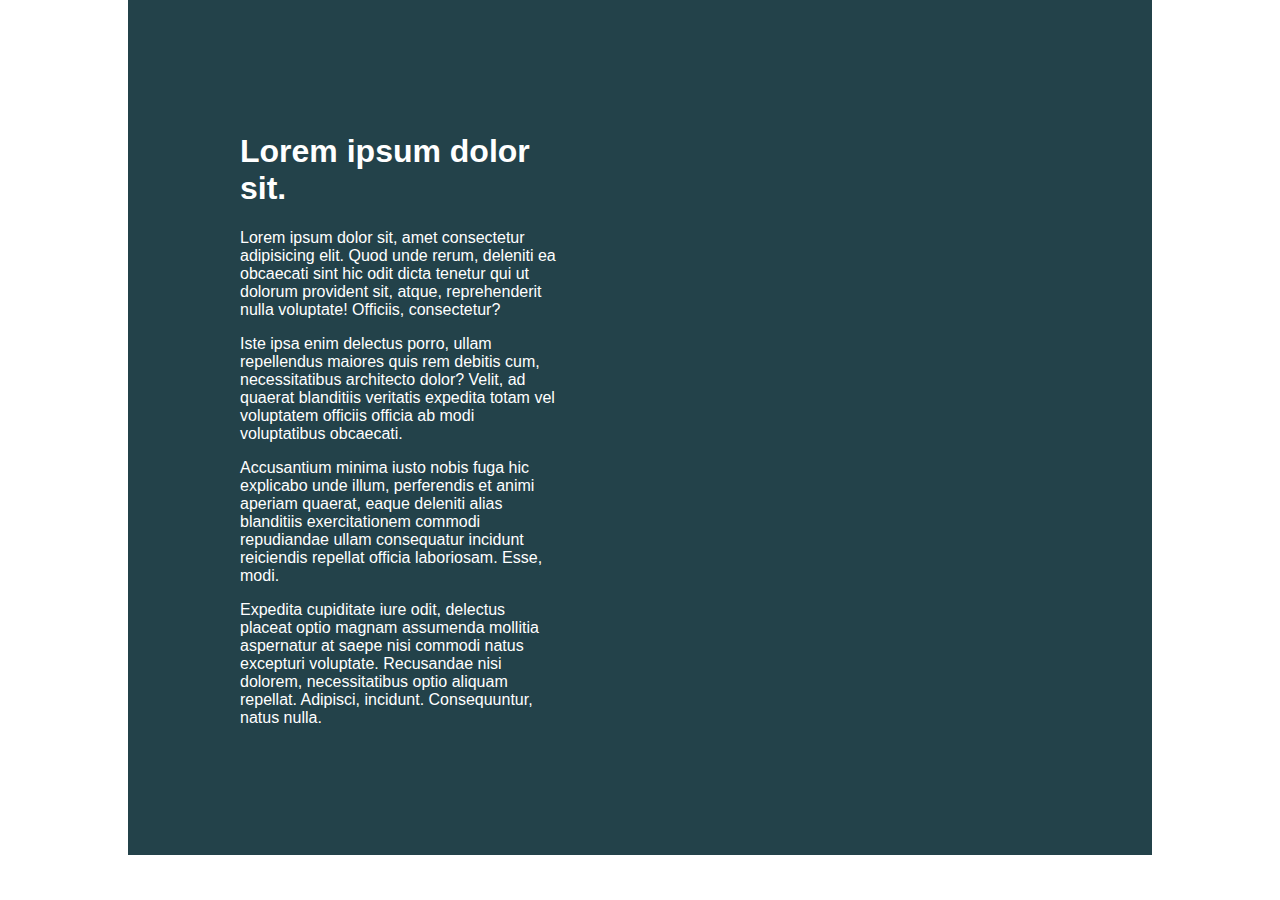
<file: kpresponsivechallenges/challenge01/index.html>
<!DOCTYPE html>
<html lang="en">

<head>
    <meta charset="UTF-8">
    <meta name="viewport" content="width=device-width, initial-scale=1.0">
    <title>Day 01</title>

    <link rel="stylesheet" href="style.css">
</head>

<body>
    <div class="container">
        <div class="intro-content">
            <h1>Lorem ipsum dolor sit.</h1>
            <p>Lorem ipsum dolor sit, amet consectetur adipisicing elit. Quod unde rerum, deleniti ea obcaecati sint hic
                odit dicta tenetur qui ut dolorum provident sit, atque, reprehenderit nulla voluptate! Officiis,
                consectetur?</p>
            <p>Iste ipsa enim delectus porro, ullam repellendus maiores quis rem debitis cum, necessitatibus architecto
                dolor? Velit, ad quaerat blanditiis veritatis expedita totam vel voluptatem officiis officia ab modi
                voluptatibus obcaecati.</p>
            <p>Accusantium minima iusto nobis fuga hic explicabo unde illum, perferendis et animi aperiam quaerat, eaque
                deleniti alias blanditiis exercitationem commodi repudiandae ullam consequatur incidunt reiciendis
                repellat officia laboriosam. Esse, modi.</p>
            <p>Expedita cupiditate iure odit, delectus placeat optio magnam assumenda mollitia aspernatur at saepe nisi
                commodi natus excepturi voluptate. Recusandae nisi dolorem, necessitatibus optio aliquam repellat.
                Adipisci, incidunt. Consequuntur, natus nulla.</p>
        </div>
    </div>
</body>

</html>
</file>
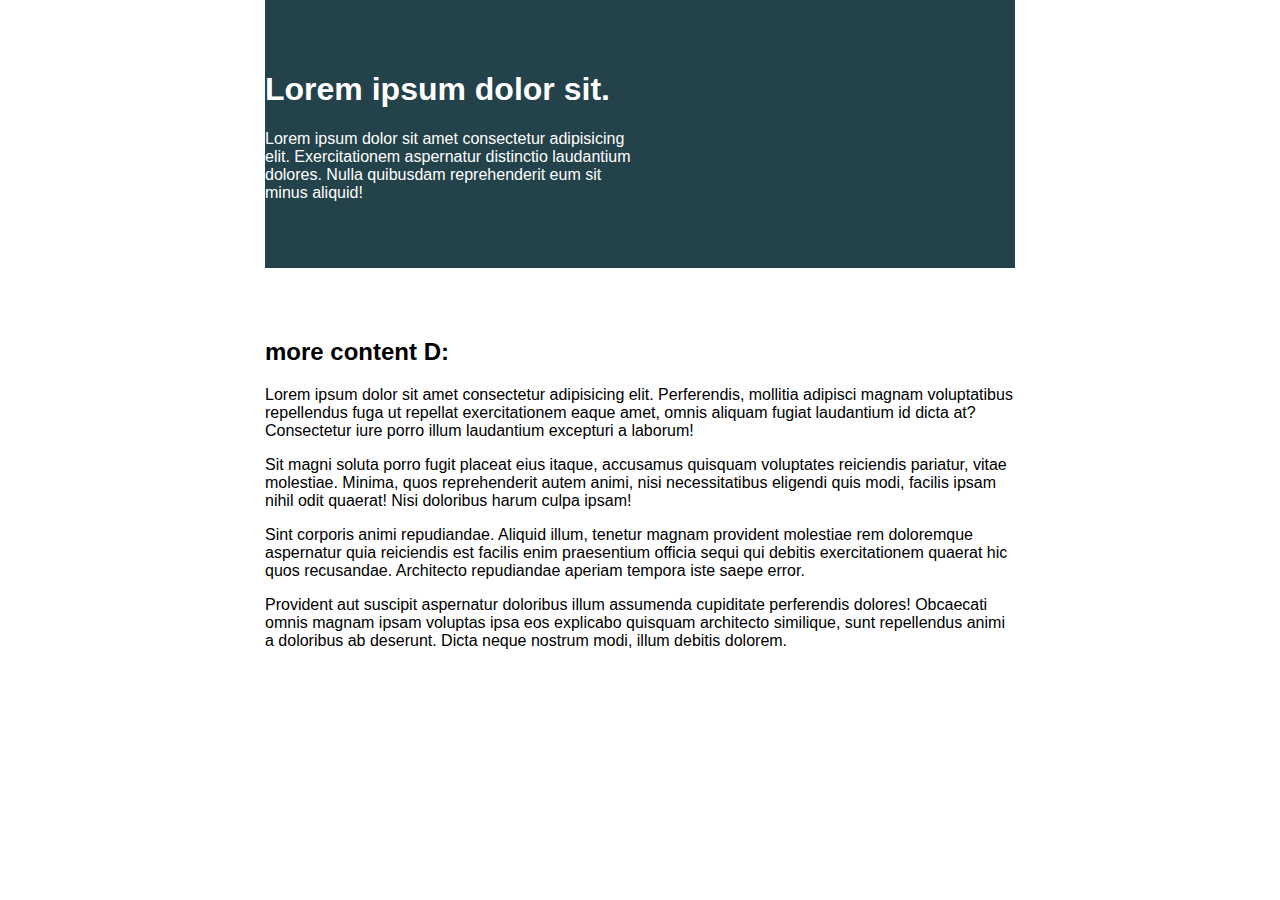
<file: kpresponsivechallenges/challenge02/index.html>
<!DOCTYPE html>
<html lang="en">
<head>
    <meta charset="UTF-8">
    <meta name="viewport" content="width=device-width, initial-scale=1.0">
    <title>Day 01</title>

    <link rel="stylesheet" href="style.css">
</head>
<body>

    <div class="container">
        <div class="intro-content">
            <h1>Lorem ipsum dolor sit.</h1>
            <p>Lorem ipsum dolor sit amet consectetur adipisicing elit. Exercitationem aspernatur distinctio laudantium dolores. Nulla quibusdam reprehenderit eum sit minus aliquid!</p>
        </div>
   </div>

    <div class="paragraph">
    <h2>more content D:</h2>
    <p>Lorem ipsum dolor sit amet consectetur adipisicing elit. Perferendis, mollitia adipisci magnam voluptatibus repellendus fuga ut repellat exercitationem eaque amet, omnis aliquam fugiat laudantium id dicta at? Consectetur iure porro illum laudantium excepturi a laborum!</p>
    <p>Sit magni soluta porro fugit placeat eius itaque, accusamus quisquam voluptates reiciendis pariatur, vitae molestiae. Minima, quos reprehenderit autem animi, nisi necessitatibus eligendi quis modi, facilis ipsam nihil odit quaerat! Nisi doloribus harum culpa ipsam!</p>
    <p>Sint corporis animi repudiandae. Aliquid illum, tenetur magnam provident molestiae rem doloremque aspernatur quia reiciendis est facilis enim praesentium officia sequi qui debitis exercitationem quaerat hic quos recusandae. Architecto repudiandae aperiam tempora iste saepe error.</p>
    <p>Provident aut suscipit aspernatur doloribus illum assumenda cupiditate perferendis dolores! Obcaecati omnis magnam ipsam voluptas ipsa eos explicabo quisquam architecto similique, sunt repellendus animi a doloribus ab deserunt. Dicta neque nostrum modi, illum debitis dolorem.</p>
  </div>

</body>
</html>
</file>
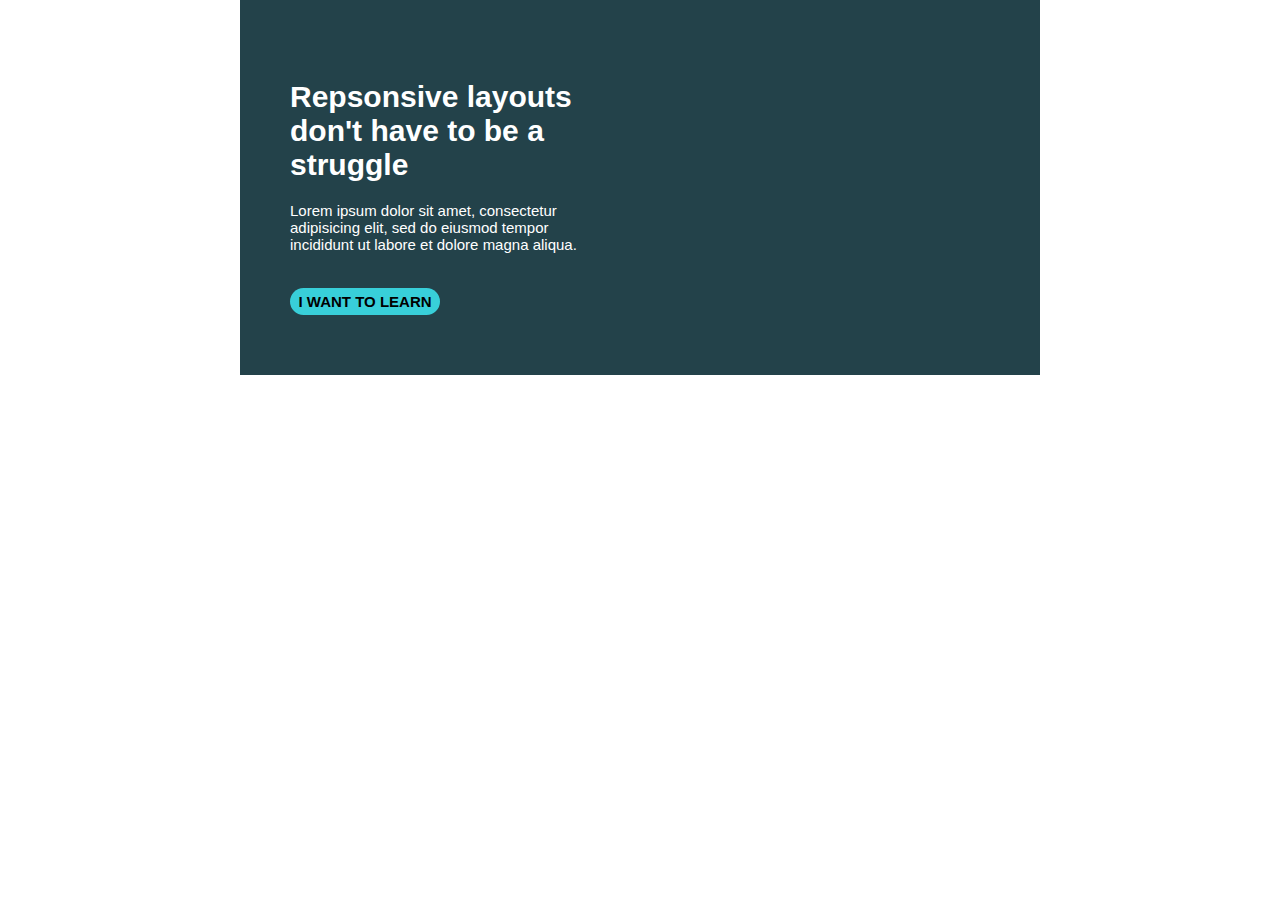
<file: kpresponsivechallenges/challenge03/index.html>
<!DOCTYPE html>
<html lang="en">
<head>
    <meta charset="UTF-8">
    <meta name="viewport" content="width=device-width, initial-scale=1.0">
    <title>Day 01</title>

    <link rel="stylesheet" href="style.css">
</head>
<body>
  <div class="container">
    <div class="wrapper">
      <h1>Repsonsive layouts don't have to be a struggle</h1>
      <p>  Lorem ipsum dolor sit amet, consectetur adipisicing elit, sed do eiusmod tempor incididunt ut labore et dolore magna aliqua.   </p>

      <a class="btn" href="#" target="_blank">I want to learn</a>
    </div>
  </div>

</body>
</html>
</file>
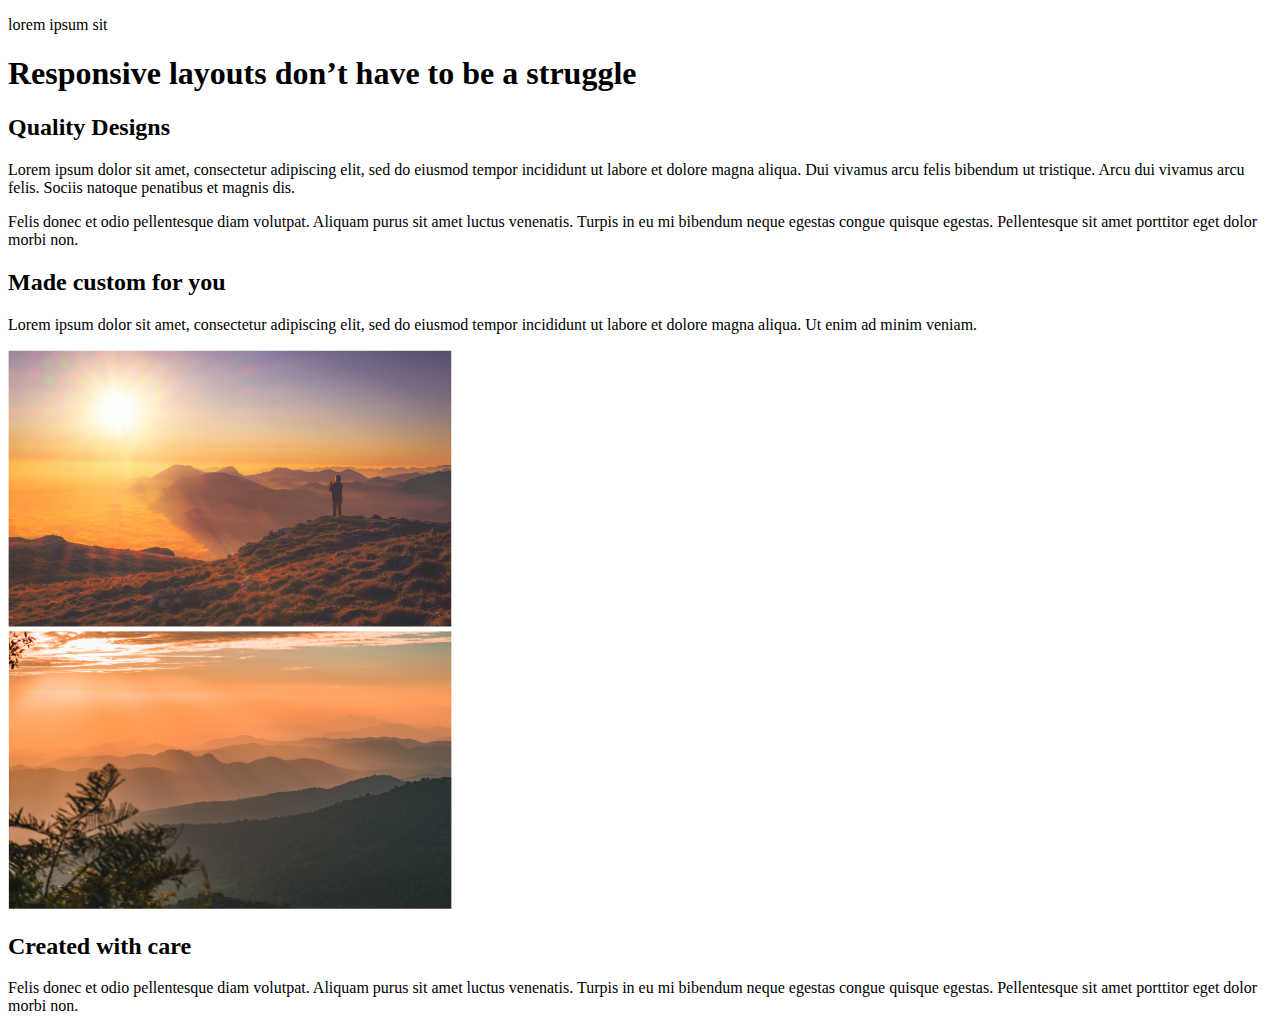
<file: kpresponsivechallenges/flexbox-challenge-4/html-finished/index.html>
<!DOCTYPE html>
<html lang="en">
<head>
    <meta charset="UTF-8">
    <meta name="viewport" content="width=device-width, initial-scale=1.0">
    <title>Conquering Responsive Layouts</title>
</head>
<body>
    <section class="intro">
        <div class="container">
            <p class="intro__text">lorem ipsum sit</p>
            <h1 class="intro__title">Responsive layouts don’t have to be a struggle
                </h1>
        </div>
    </section>

    <section class="section-two">
        <div class="container">
            <h2 class="section-title section-title--dark">Quality Designs</h2>
            <div class="row">
                <div class="col">
                    <p>Lorem ipsum dolor sit amet, consectetur adipiscing elit, sed do eiusmod tempor incididunt ut labore et dolore magna aliqua. Dui vivamus arcu felis bibendum ut tristique. Arcu dui vivamus arcu felis. Sociis natoque penatibus et magnis dis. </p>
                </div>
                <div class="col">
                    <p>Felis donec et odio pellentesque diam volutpat. Aliquam purus sit amet luctus venenatis. Turpis in eu mi bibendum neque egestas congue quisque egestas. Pellentesque sit amet porttitor eget dolor morbi non.</p>
                </div>
            </div>
        </div>
    </section>

    <section class="section-three">
        <div class="container row">
            <div class="col">
                <h2 class="section-title">Made custom for you</h2>
                <p>Lorem ipsum dolor sit amet, consectetur adipiscing elit, sed do eiusmod tempor incididunt ut labore et dolore magna aliqua. Ut enim ad minim veniam.</p>
            </div>
            <div class="col">
                <img src="img/image-01.jpg" alt="a sunset over a mountain range">
            </div>
        </div>
    </section>

    <section class="section-four">
        <div class="container row">
            <div class="col">
                <img src="img/image-02.jpg" alt="a sunset over a mountain range with tree branches in the foreground">
            </div>
            <div class="col">
                <h2 class="section-title">Created with care</h2>
                <p>Felis donec et odio pellentesque diam volutpat. Aliquam purus sit amet luctus venenatis. Turpis in eu mi bibendum neque egestas congue quisque egestas. Pellentesque sit amet porttitor eget dolor morbi non.</p>
            </div>
        </div>
    </section>
</body>
</html>
</file>
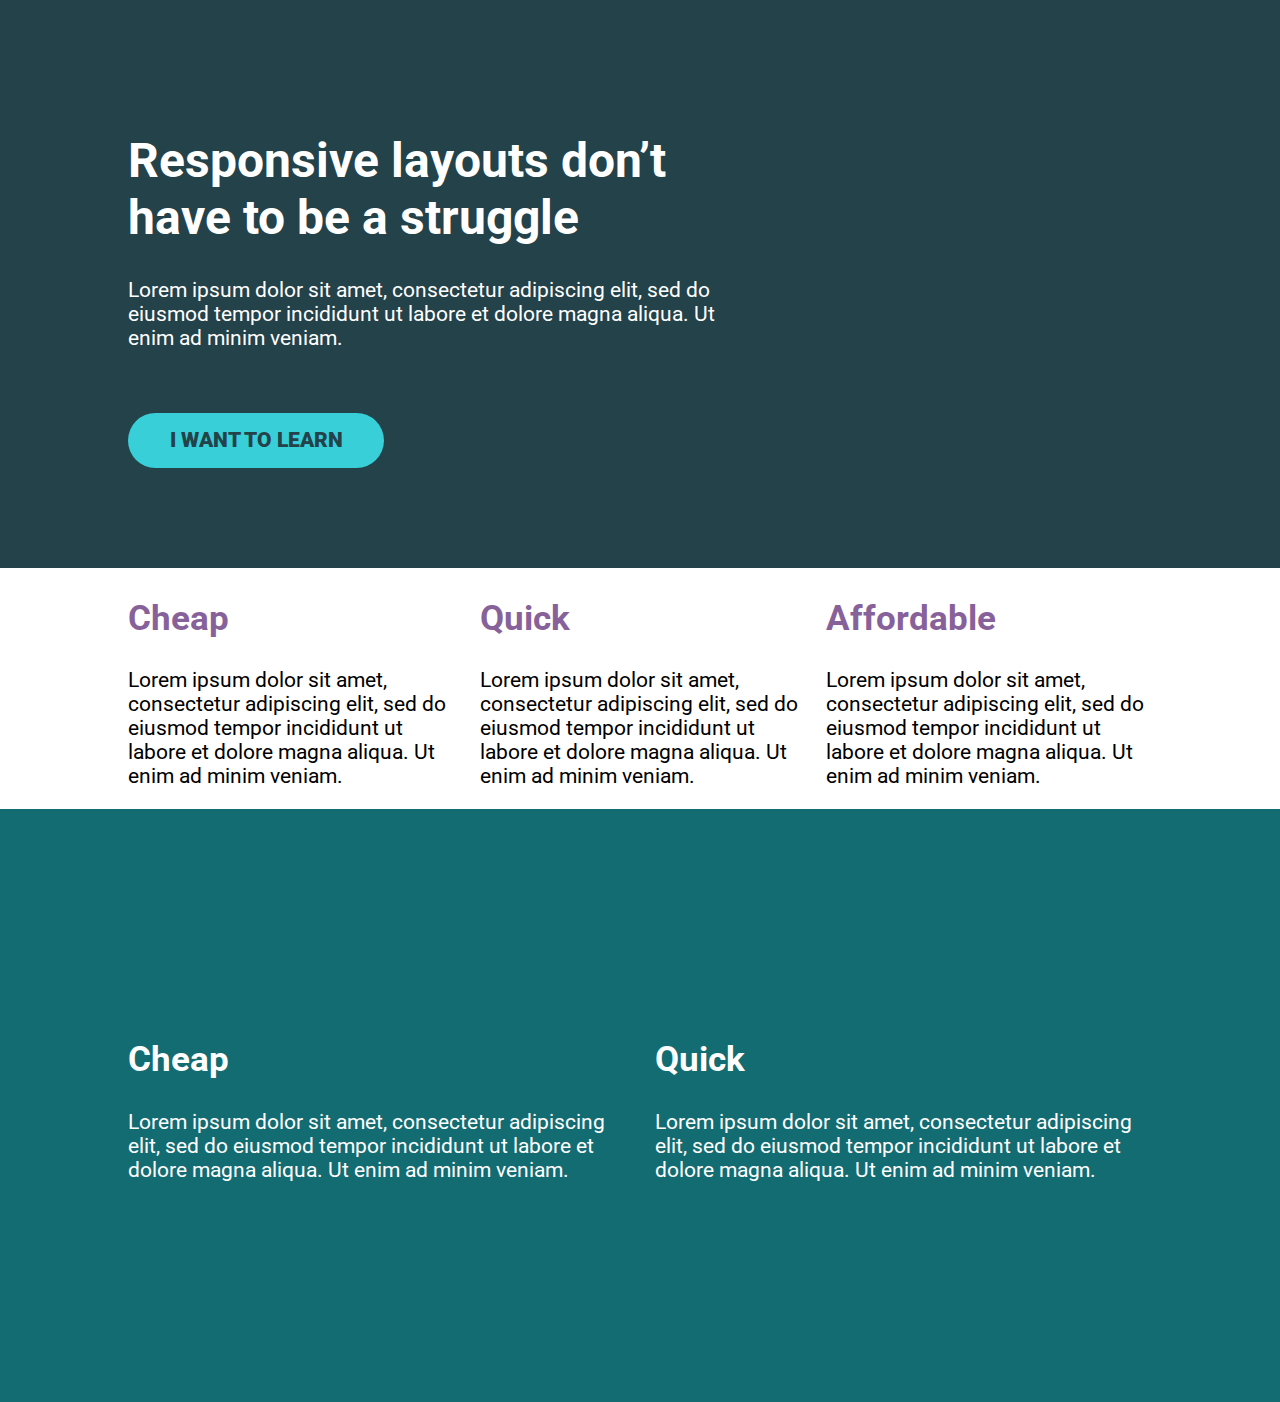
<file: kpresponsivechallenges/flexboxchallenge1/02-3 - challenge start/index.html>
<!DOCTYPE html>
<html lang="en">
<head>
    <meta charset="UTF-8">
    <meta name="viewport" content="width=device-width, initial-scale=1.0">
    <title>Challenge time!</title>
    <link href="https://fonts.googleapis.com/css2?family=Roboto:wght@400;900&display=swap" rel="stylesheet">
    <link rel="stylesheet" href="style.css">
</head>
<body>
    <div class="hero">
        <div class="container">
            <div class="hero__text">
                <h1>Responsive layouts don’t have to be a struggle</h1>
                <p>Lorem ipsum dolor sit amet, consectetur adipiscing elit, sed do eiusmod tempor incididunt ut labore et dolore magna aliqua. Ut enim ad minim veniam.</p>
                <a href="#" class="btn">I want to learn</a>
            </div>
        </div>
    </div>
    <div class="container">
        <div class="row">
            <div class="col">
                <h2>Cheap</h2>
                <p>Lorem ipsum dolor sit amet, consectetur adipiscing elit, sed do eiusmod tempor incididunt ut labore et dolore magna aliqua. Ut enim ad minim veniam.</p>
            </div>
            <div class="col">
                <h2>Quick</h2>
                <p>Lorem ipsum dolor sit amet, consectetur adipiscing elit, sed do eiusmod tempor incididunt ut labore et dolore magna aliqua. Ut enim ad minim veniam.</p>
            </div>
            <div class="col">
                <h2>Affordable</h2>
                <p>Lorem ipsum dolor sit amet, consectetur adipiscing elit, sed do eiusmod tempor incididunt ut labore et dolore magna aliqua. Ut enim ad minim veniam.</p>
            </div>
        </div>
</div>
<div class="para">
  <div class="container">
   <div class="row1">
      <div class="col">
        <h2 class="colors">Cheap</h2>
        <p>Lorem ipsum dolor sit amet, consectetur adipiscing elit, sed do eiusmod tempor incididunt ut labore et dolore magna aliqua. Ut enim ad minim veniam.</p>
      </div>
      <div class="col">
        <h2 class="colors">Quick</h2>
        <p>Lorem ipsum dolor sit amet, consectetur adipiscing elit, sed do eiusmod tempor incididunt ut labore et dolore magna aliqua. Ut enim ad minim veniam.</p>
      </div>
   </div>
  </div>
</div>
</body>
</html>
</file>
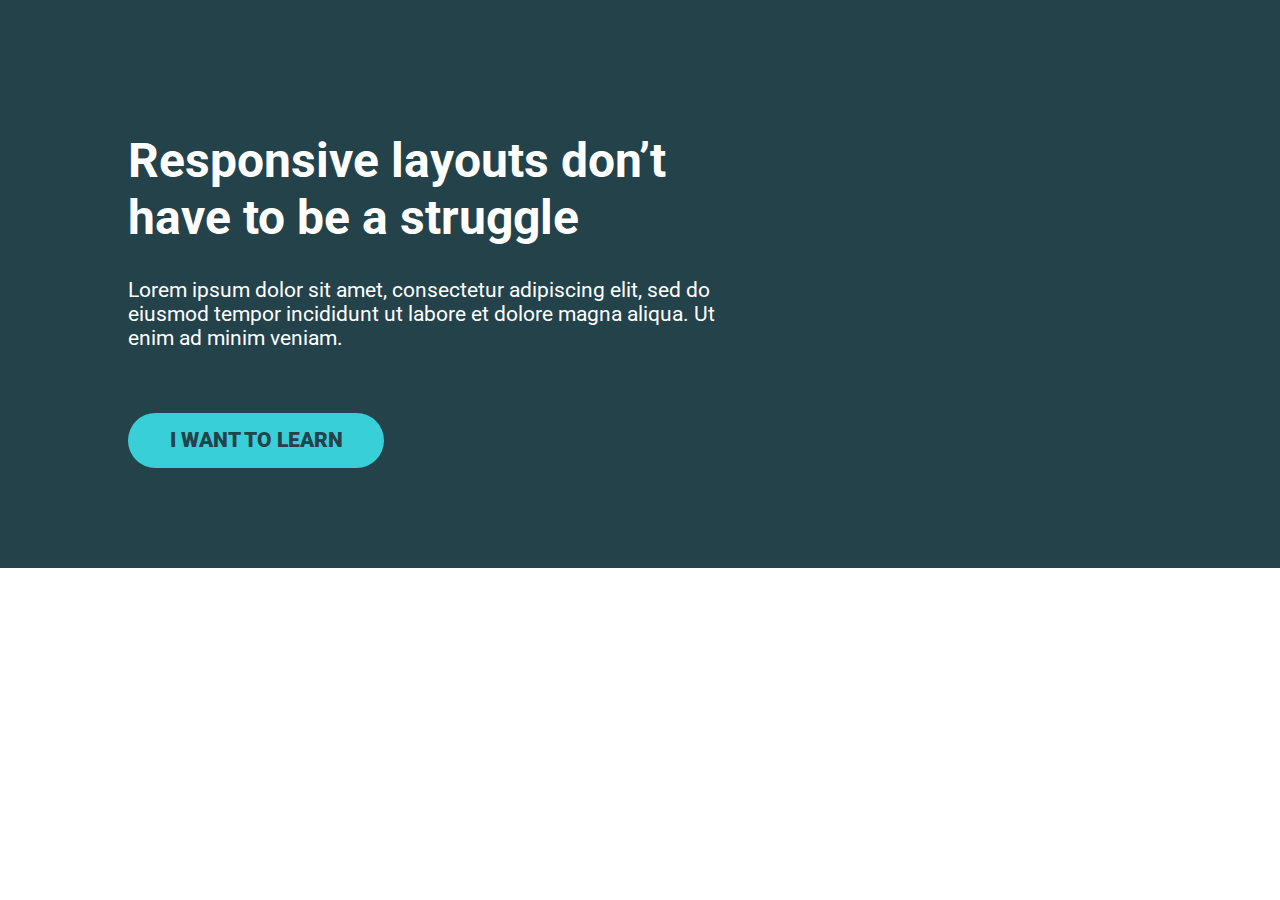
<file: kpresponsivechallenges/challenge03/challenge-finished/02-1/index.html>
<!DOCTYPE html>
<html lang="en">
<head>
    <meta charset="UTF-8">
    <meta name="viewport" content="width=device-width, initial-scale=1.0">
    <title>Document</title>
    <link href="https://fonts.googleapis.com/css2?family=Roboto:wght@400;900&display=swap" rel="stylesheet"> 
    <link rel="stylesheet" href="style.css">
</head>
<body>
    <div class="hero">
        <div class="container">
            <div class="hero__text">
                <h1>Responsive layouts don’t have to be a struggle</h1>
                <p>Lorem ipsum dolor sit amet, consectetur adipiscing elit, sed do eiusmod tempor incididunt ut labore et dolore magna aliqua. Ut enim ad minim veniam.</p>
                <a href="#" class="btn">I want to learn</a>
            </div>
        </div>
    </div>
</body>
</html>
</file>
<file: kpresponsivechallenges/challenge01/style.css>
/* INSTRUCTIONS
 *
 * 1) Limit the total width of
 *    the .intro-conent to about half
 *    of it's parent
 *
 * 2) Stop the text from overflowing
 *    out the bottom at small screen
 *    widths
 *
 * You may modify the HTML if needed
 *
 */

* {
  box-sizing: border-box;
}

body {
  margin: 0;
  font-family: sans-serif;
}

.container {
  background: #23424a;
  color: white;

  width: 80%;
  margin: 0 auto;

  padding: 2em;
   /* height: 300px; */
}
.intro-content{
  width:50%;
  margin:0;
  padding:5em;
}
</file>
<file: kpresponsivechallenges/challenge02/style.css>
/* INSTRUCTIONS
 *
 * 1) Keep the text inside .intro-content
 *    in the same place, but have the background
 *    extend from one side of the viewport
 *    to the other, no matter how wide or narrow
 *    the browser is.
 *
 * 2) Limit the maximum width of the text in the
 *    bottom area.
 *
 * You may modify the HTML if needed
 * (you probably should for this challenge)
 *
 */

* {
  box-sizing: border-box;
}

body {
  margin: 0;
  font-family: sans-serif;
}

.container,.paragraph {
  /* width: 80%; */
  max-width: 750px;
  margin: 0 auto;
  background: #23424a;
  color: white;
  padding: 50px 0;
}

.intro-content {
  width: 50%;
}
.paragraph{
  background:white;
  color:black;

}
</file>
<file: kpresponsivechallenges/challenge03/style.css>
*{
  box-sizing :border-box;
}
html{
  font-size:62.5%;
}
body{
  margin:0;
  font-family:'Roboto', sans-serif;
}

.container{
  width:80%;
  max-width:800px;
  padding:50px 0;
  margin:0 auto;
  background:#23424A;
}

.wrapper{
  width:50%;
  padding:10px 50px;
}

h1{

   color:white;
   font-size:3rem;
}

p{
 font-weight:regular;
  color:white;
  font-size:1.5rem;
  padding-bottom:2rem;
}

.btn{
  display:inline-block;
  text-transform:uppercase;
  font-weight:900;
  font-size:1.5rem;
  background:#38cfd9;
  padding:0.5rem .85rem;
  border-radius:100px;
  color:black;
  text-decoration:none;
}
</file>
<file: kpresponsivechallenges/flexboxchallenge1/02-3 - challenge start/style.css>
/*
////// For this challenge ///////

- You will have to modify the HTML

- You can add new classes in the HTML
  if you need to

// Requirements
1. The headings in the first row must be
   a different color
2. The two .col at the bottom must go next
   to one another
3. The section at the bottom should have
   a dark background color and a different
   color of text
4. I've removed the "gap" that I created,
   so you'll have to add it back in

   */

*, *::before, *::after {
    box-sizing: border-box;
}

body {
    margin: 0;
    font-family: 'Roboto', sans-serif;
    font-size: 1.3rem;
}

h1 {
    font-size: 3rem;
}

.container {
    width: 80%;
    max-width: 1100px;
    margin: 0 auto;
}

.row {
    /* display: flex => flex container */
    display: flex;

    /* can't use yet */
    /* gap: 100px; */
}
.row1{
  display:flex;
}


.col {
    /* these are now flex items */
    width: 100%;
}
.col + .col{
  padding-left:20px;
}
.hero {
    padding: 100px 0;
    background-color: #23424A;
    color: #FFF;
}
.para{
    padding: 200px 0;
    background-color:#136C72;
    color: #FFF;
}
.hero__text {
    width: 60%;
}

.hero p {
    margin-bottom: 3em;
}
h2{
  font-size:2.2rem;
  color:#87629A;
}
.colors{
  color:#FFF;
}
.btn {
    display: inline-block;
    text-decoration: none;
    text-transform: uppercase;
    color: #23424A;
    font-weight: 900;
    background-color: #38CFD9;
    padding: .75em 2em;
    border-radius: 100px;
}

.btn:hover,
.btn:focus {
    opacity: .75;
}
</file>
<file: kpresponsivechallenges/challenge03/challenge-finished/02-1/style.css>
*, *::before, *::after {
    box-sizing: border-box;
}

body {
    margin: 0;
    font-family: 'Roboto', sans-serif;
    font-size: 1.3rem;
}

h1 {
    font-size: 3rem;
}

.container {
    width: 80%;
    max-width: 1100px;
    margin: 0 auto;
}

.hero {
    padding: 100px 0;
    background-color: #23424A;
    color: #FFF;
}

.hero__text {
    width: 60%;
}

.hero p {
    margin-bottom: 3em;
}

.btn {
    display: inline-block;
    text-decoration: none;
    text-transform: uppercase;
    color: #23424A;
    font-weight: 900;
    background-color: #38CFD9;
    padding: .75em 2em;
    border-radius: 100px;
}

.btn:hover,
.btn:focus {
    opacity: .75; 
}
</file>
